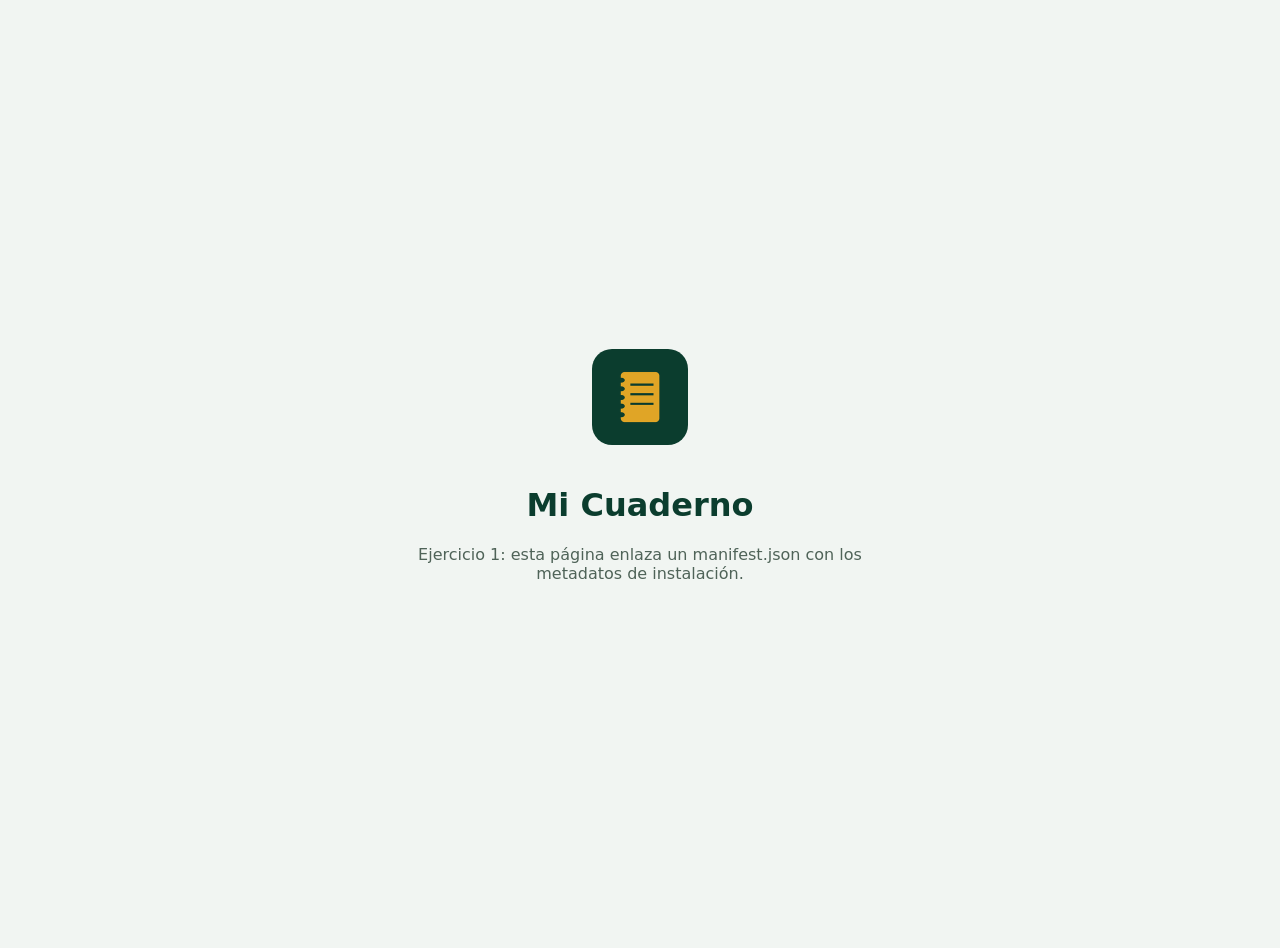
<file: ejercicio-1-manifest/index.html>
<!DOCTYPE html>
<html lang="es">
<head>
  <meta charset="UTF-8">
  <meta name="viewport" content="width=device-width, initial-scale=1">
  <title>Mi Cuaderno</title>
  <meta name="theme-color" content="#0B3D2E">
  <!-- Enlace al Web App Manifest -->
  <link rel="manifest" href="manifest.json">
  <link rel="icon" href="icons/icon-192.png">
  <link rel="apple-touch-icon" href="icons/icon-192.png">
  <style>
    body { margin: 0; min-height: 100dvh; display: grid; place-items: center; padding: 24px;
           font-family: system-ui, sans-serif; background: #F1F5F2; color: #0B3D2E; text-align: center; }
    img { width: 96px; height: 96px; border-radius: 20px; margin-bottom: 16px; }
    p { max-width: 44ch; color: #4F6358; }
  </style>
</head>
<body>
  <main>
    <img src="icons/icon-192.png" alt="Icono de Mi Cuaderno">
    <h1>Mi Cuaderno</h1>
    <p>Ejercicio 1: esta página enlaza un manifest.json con los metadatos de instalación.</p>
  </main>
</body>
</html>
</file>
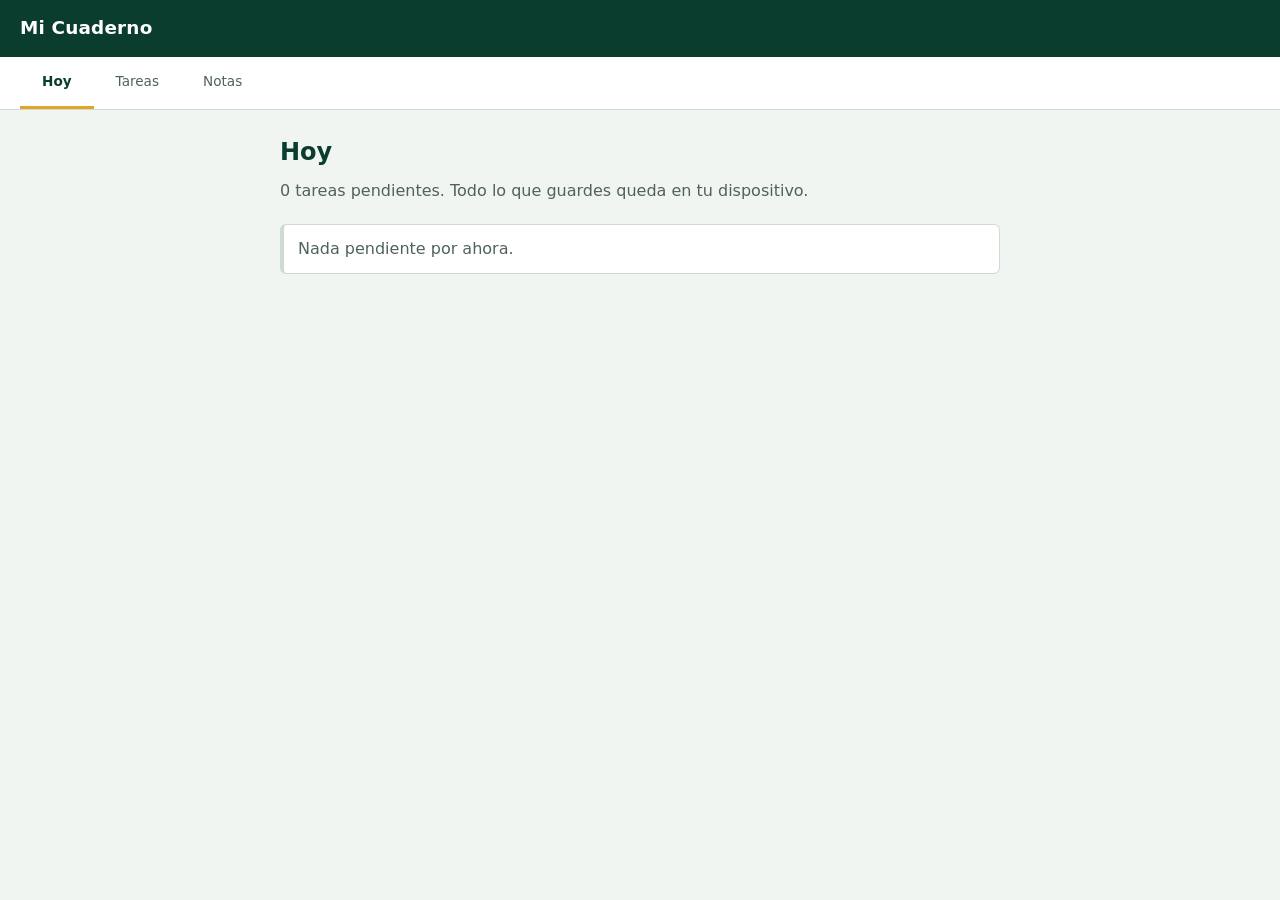
<file: ejercicio-2-app-shell/index.html>
<!DOCTYPE html>
<html lang="es">
<head>
  <meta charset="UTF-8">
  <meta name="viewport" content="width=device-width, initial-scale=1, viewport-fit=cover">
  <title>App Shell · Mi Cuaderno</title>
  <meta name="description" content="Tareas y notas de estudio que funcionan sin conexión.">
  <meta name="theme-color" content="#0B3D2E">
  <link rel="manifest" href="manifest.json">
  <link rel="icon" href="icons/icon-192.png">
  <link rel="apple-touch-icon" href="icons/icon-192.png">
  <link rel="stylesheet" href="css/styles.css">
</head>
<body>
  <header class="app-header">
    <h1>Mi Cuaderno</h1>
    
  </header>

  <nav class="app-nav" aria-label="Navegación principal">
    <button data-view="hoy" aria-current="page">Hoy</button>
    <button data-view="tareas">Tareas</button>
    <button data-view="notas">Notas</button>
  </nav>

  <main class="app-main">
    <section class="view" id="view-hoy">
      <h2>Hoy</h2>
      <p><span id="pending-count">0</span> tareas pendientes. Todo lo que guardes queda en tu dispositivo.</p>
      <ul class="list" id="today-list"></ul>
      <button class="btn" id="btn-install" hidden>Instalar aplicación</button>
    </section>
    <section class="view" id="view-tareas" hidden>
      <h2>Tareas</h2>
      <form class="form" id="task-form">
        <input id="task-input" type="text" placeholder="Nueva tarea" aria-label="Nueva tarea" required maxlength="120">
        <button class="btn" type="submit">Agregar tarea</button>
      </form>
      <ul class="list" id="task-list"></ul>
    </section>
    <section class="view" id="view-notas" hidden>
      <h2>Notas</h2>
      <form class="form" id="note-form">
        <textarea id="note-input" placeholder="Escribe un apunte" aria-label="Nueva nota" required maxlength="500"></textarea>
        <button class="btn" type="submit">Guardar nota</button>
      </form>
      <ul class="list" id="note-list"></ul>
    </section>
  </main>

  <script src="js/app.js"></script>
</body>
</html>
</file>
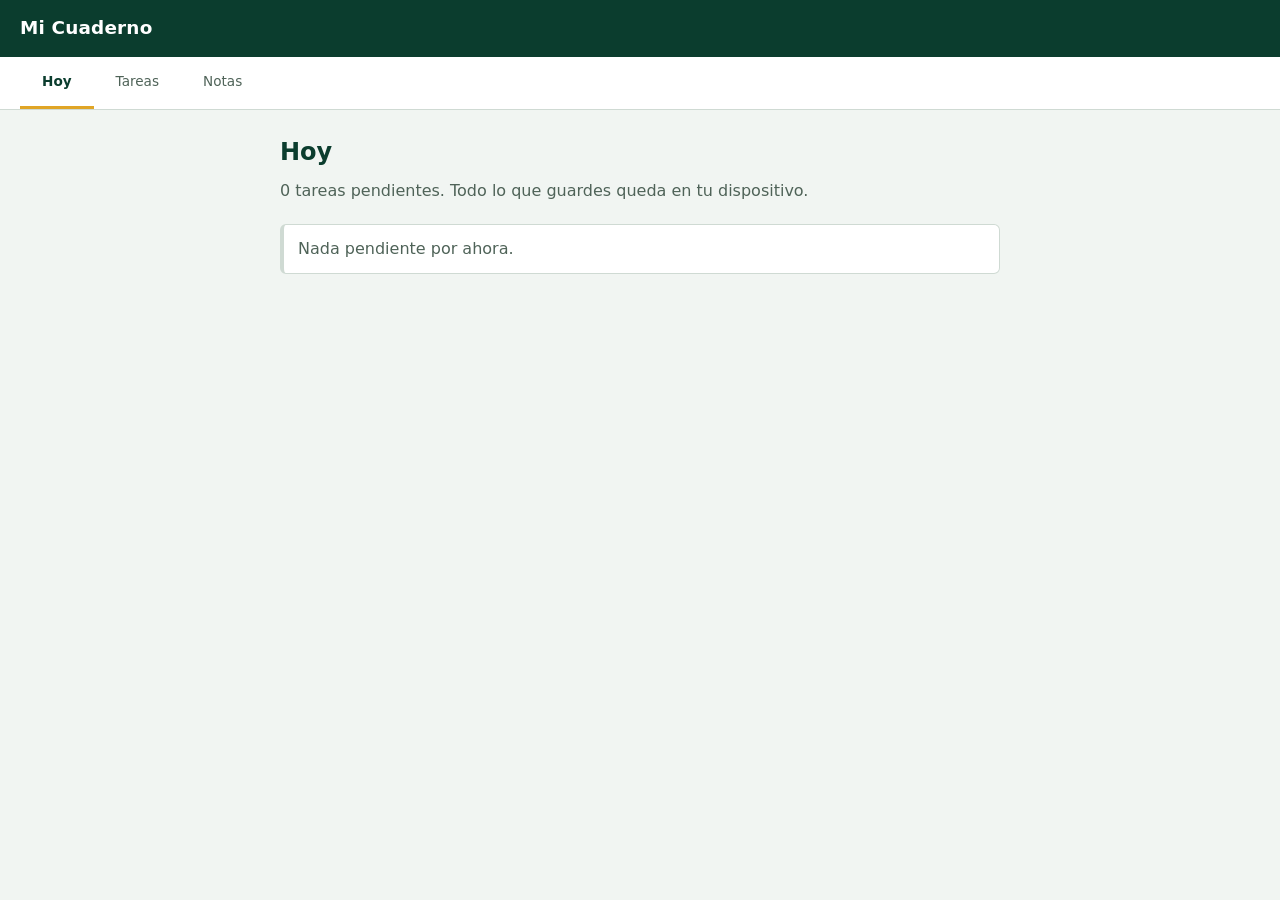
<file: ejercicio-3-service-worker/index.html>
<!DOCTYPE html>
<html lang="es">
<head>
  <meta charset="UTF-8">
  <meta name="viewport" content="width=device-width, initial-scale=1, viewport-fit=cover">
  <title>Service Worker · Mi Cuaderno</title>
  <meta name="description" content="Tareas y notas de estudio que funcionan sin conexión.">
  <meta name="theme-color" content="#0B3D2E">
  <link rel="manifest" href="manifest.json">
  <link rel="icon" href="icons/icon-192.png">
  <link rel="apple-touch-icon" href="icons/icon-192.png">
  <link rel="stylesheet" href="css/styles.css">
</head>
<body>
  <header class="app-header">
    <h1>Mi Cuaderno</h1>
    
  </header>

  <nav class="app-nav" aria-label="Navegación principal">
    <button data-view="hoy" aria-current="page">Hoy</button>
    <button data-view="tareas">Tareas</button>
    <button data-view="notas">Notas</button>
  </nav>

  <main class="app-main">
    <section class="view" id="view-hoy">
      <h2>Hoy</h2>
      <p><span id="pending-count">0</span> tareas pendientes. Todo lo que guardes queda en tu dispositivo.</p>
      <ul class="list" id="today-list"></ul>
      <button class="btn" id="btn-install" hidden>Instalar aplicación</button>
    </section>
    <section class="view" id="view-tareas" hidden>
      <h2>Tareas</h2>
      <form class="form" id="task-form">
        <input id="task-input" type="text" placeholder="Nueva tarea" aria-label="Nueva tarea" required maxlength="120">
        <button class="btn" type="submit">Agregar tarea</button>
      </form>
      <ul class="list" id="task-list"></ul>
    </section>
    <section class="view" id="view-notas" hidden>
      <h2>Notas</h2>
      <form class="form" id="note-form">
        <textarea id="note-input" placeholder="Escribe un apunte" aria-label="Nueva nota" required maxlength="500"></textarea>
        <button class="btn" type="submit">Guardar nota</button>
      </form>
      <ul class="list" id="note-list"></ul>
    </section>
  </main>

  <script src="js/app.js"></script>
</body>
</html>
</file>
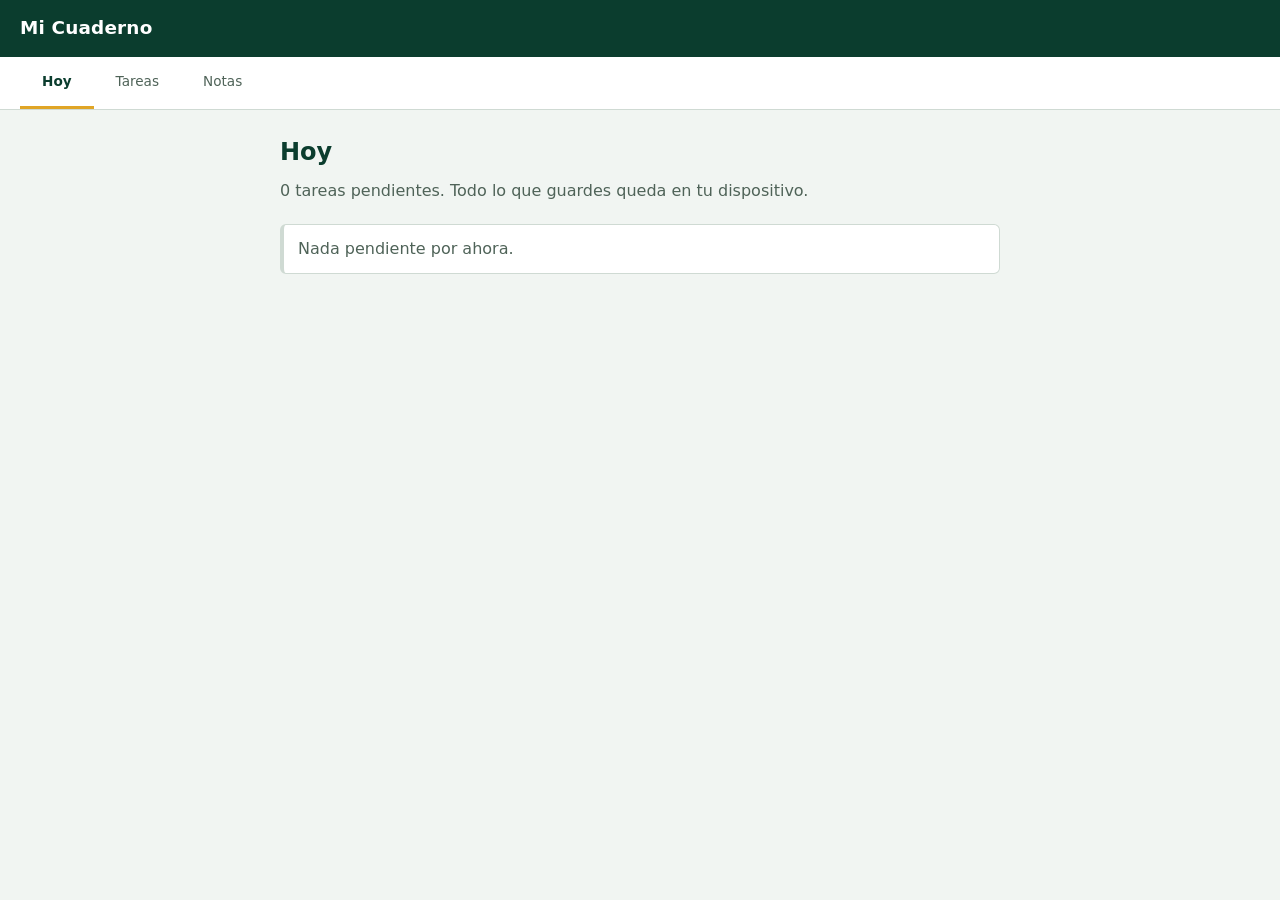
<file: ejercicio-4-cache-first/index.html>
<!DOCTYPE html>
<html lang="es">
<head>
  <meta charset="UTF-8">
  <meta name="viewport" content="width=device-width, initial-scale=1, viewport-fit=cover">
  <title>Cache-First · Mi Cuaderno</title>
  <meta name="description" content="Tareas y notas de estudio que funcionan sin conexión.">
  <meta name="theme-color" content="#0B3D2E">
  <link rel="manifest" href="manifest.json">
  <link rel="icon" href="icons/icon-192.png">
  <link rel="apple-touch-icon" href="icons/icon-192.png">
  <link rel="stylesheet" href="css/styles.css">
</head>
<body>
  <header class="app-header">
    <h1>Mi Cuaderno</h1>
    
  </header>

  <nav class="app-nav" aria-label="Navegación principal">
    <button data-view="hoy" aria-current="page">Hoy</button>
    <button data-view="tareas">Tareas</button>
    <button data-view="notas">Notas</button>
  </nav>

  <main class="app-main">
    <section class="view" id="view-hoy">
      <h2>Hoy</h2>
      <p><span id="pending-count">0</span> tareas pendientes. Todo lo que guardes queda en tu dispositivo.</p>
      <ul class="list" id="today-list"></ul>
      <button class="btn" id="btn-install" hidden>Instalar aplicación</button>
    </section>
    <section class="view" id="view-tareas" hidden>
      <h2>Tareas</h2>
      <form class="form" id="task-form">
        <input id="task-input" type="text" placeholder="Nueva tarea" aria-label="Nueva tarea" required maxlength="120">
        <button class="btn" type="submit">Agregar tarea</button>
      </form>
      <ul class="list" id="task-list"></ul>
    </section>
    <section class="view" id="view-notas" hidden>
      <h2>Notas</h2>
      <form class="form" id="note-form">
        <textarea id="note-input" placeholder="Escribe un apunte" aria-label="Nueva nota" required maxlength="500"></textarea>
        <button class="btn" type="submit">Guardar nota</button>
      </form>
      <ul class="list" id="note-list"></ul>
    </section>
  </main>

  <script src="js/app.js"></script>
</body>
</html>
</file>
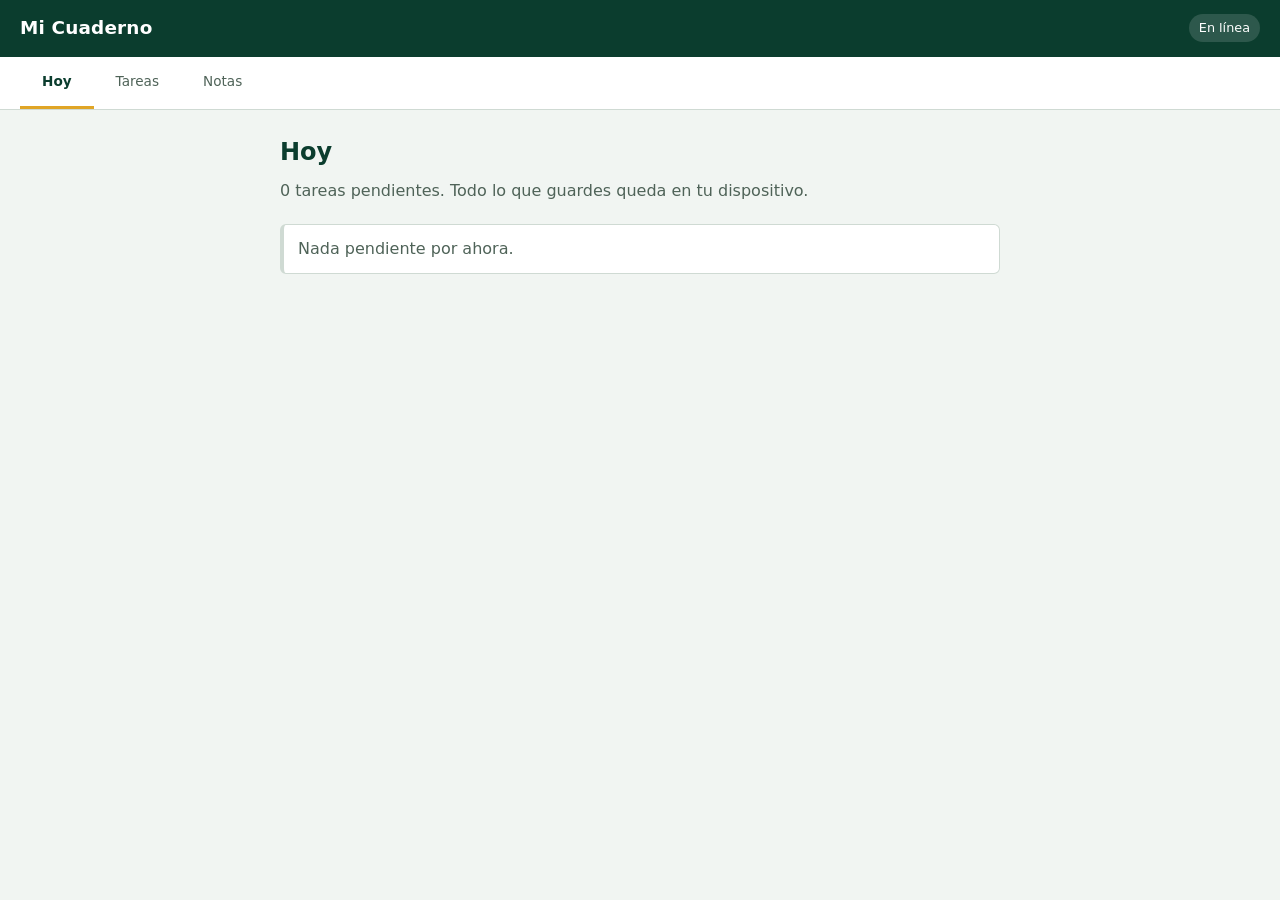
<file: ejercicio-5-offline/index.html>
<!DOCTYPE html>
<html lang="es">
<head>
  <meta charset="UTF-8">
  <meta name="viewport" content="width=device-width, initial-scale=1, viewport-fit=cover">
  <title>Modo offline · Mi Cuaderno</title>
  <meta name="description" content="Tareas y notas de estudio que funcionan sin conexión.">
  <meta name="theme-color" content="#0B3D2E">
  <link rel="manifest" href="manifest.json">
  <link rel="icon" href="icons/icon-192.png">
  <link rel="apple-touch-icon" href="icons/icon-192.png">
  <link rel="stylesheet" href="css/styles.css">
</head>
<body>
  <header class="app-header">
    <h1>Mi Cuaderno</h1>
    <span class="status" id="status" data-online="true">En línea</span>
  </header>

  <nav class="app-nav" aria-label="Navegación principal">
    <button data-view="hoy" aria-current="page">Hoy</button>
    <button data-view="tareas">Tareas</button>
    <button data-view="notas">Notas</button>
  </nav>

  <main class="app-main">
    <section class="view" id="view-hoy">
      <h2>Hoy</h2>
      <p><span id="pending-count">0</span> tareas pendientes. Todo lo que guardes queda en tu dispositivo.</p>
      <ul class="list" id="today-list"></ul>
      <button class="btn" id="btn-install" hidden>Instalar aplicación</button>
    </section>
    <section class="view" id="view-tareas" hidden>
      <h2>Tareas</h2>
      <form class="form" id="task-form">
        <input id="task-input" type="text" placeholder="Nueva tarea" aria-label="Nueva tarea" required maxlength="120">
        <button class="btn" type="submit">Agregar tarea</button>
      </form>
      <ul class="list" id="task-list"></ul>
    </section>
    <section class="view" id="view-notas" hidden>
      <h2>Notas</h2>
      <form class="form" id="note-form">
        <textarea id="note-input" placeholder="Escribe un apunte" aria-label="Nueva nota" required maxlength="500"></textarea>
        <button class="btn" type="submit">Guardar nota</button>
      </form>
      <ul class="list" id="note-list"></ul>
    </section>
  </main>

  <script src="js/app.js"></script>
</body>
</html>
</file>
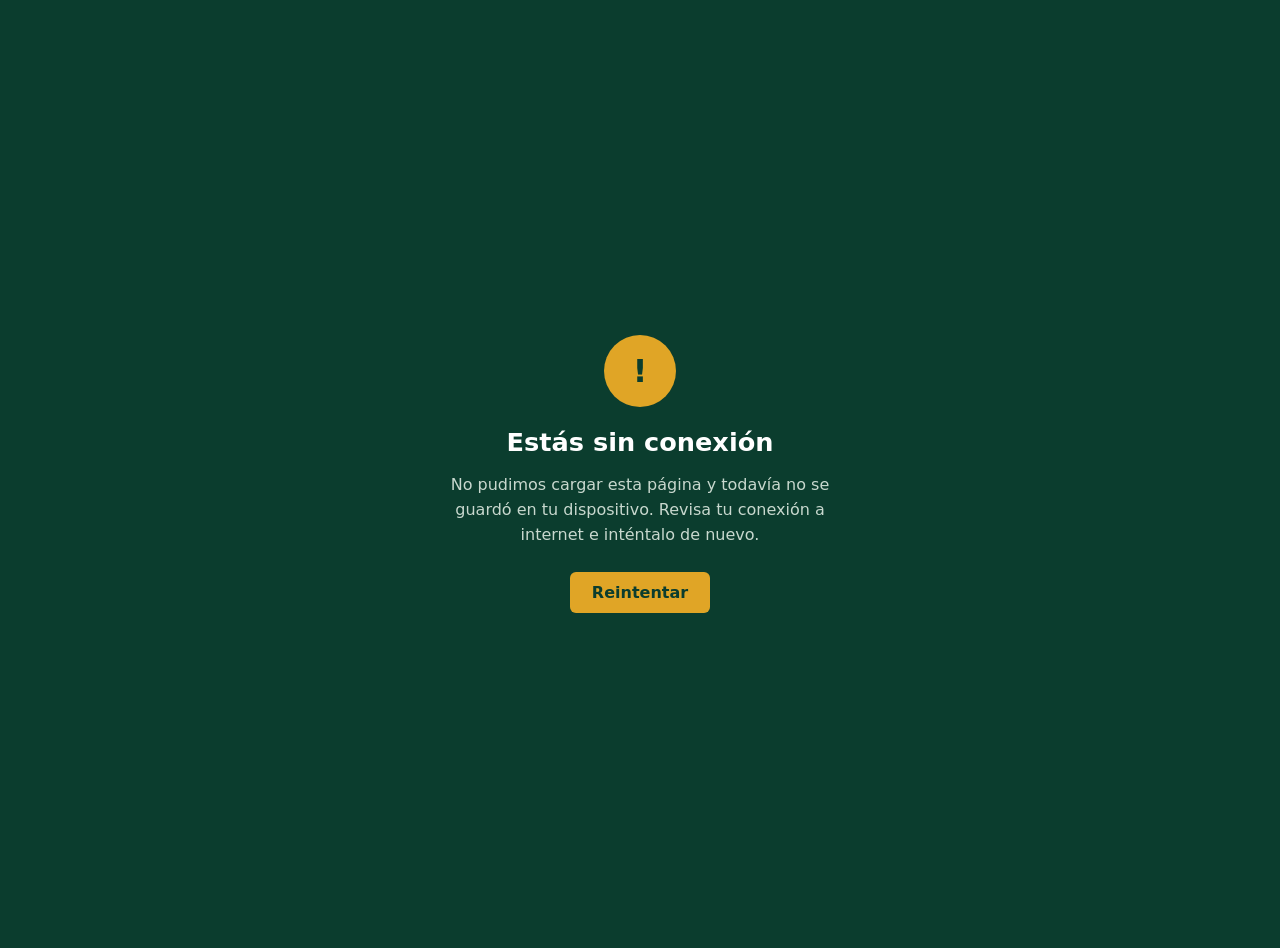
<file: ejercicio-5-offline/offline.html>
<!DOCTYPE html>
<html lang="es">
<head>
  <meta charset="UTF-8">
  <meta name="viewport" content="width=device-width, initial-scale=1">
  <title>Sin conexión · Mi Cuaderno</title>
  <meta name="theme-color" content="#0B3D2E">
  <style>
    body { margin: 0; min-height: 100dvh; display: grid; place-items: center; padding: 24px;
           font-family: system-ui, -apple-system, "Segoe UI", Roboto, sans-serif;
           background: #0B3D2E; color: #fff; text-align: center; }
    main { max-width: 420px; }
    .icon { width: 72px; height: 72px; margin: 0 auto 20px; border-radius: 50%;
            background: #E0A526; color: #0B3D2E; display: grid; place-items: center; font-size: 2rem; font-weight: 700; }
    h1 { font-size: 1.6rem; margin-bottom: 8px; }
    p { color: #C8D8CE; line-height: 1.55; margin-bottom: 24px; }
    button { padding: 11px 22px; border: 0; border-radius: 6px; background: #E0A526; color: #0B3D2E;
             font: inherit; font-weight: 700; cursor: pointer; }
    button:focus-visible { outline: 3px solid #fff; outline-offset: 3px; }
  </style>
</head>
<body>
  <main>
    <div class="icon" aria-hidden="true">!</div>
    <h1>Estás sin conexión</h1>
    <p>No pudimos cargar esta página y todavía no se guardó en tu dispositivo. Revisa tu conexión a internet e inténtalo de nuevo.</p>
    <button onclick="location.reload()">Reintentar</button>
  </main>
</body>
</html>
</file>
<file: ejercicio-2-app-shell/css/styles.css>
:root {
  --ink: #0B3D2E;
  --paper: #F1F5F2;
  --surface: #FFFFFF;
  --accent: #E0A526;
  --muted: #4F6358;
  --line: #CFDAD3;
  --nav-h: 64px;
}
* { box-sizing: border-box; margin: 0; padding: 0; }
html, body { height: 100%; }
body {
  font-family: system-ui, -apple-system, "Segoe UI", Roboto, sans-serif;
  background: var(--paper);
  color: var(--ink);
  line-height: 1.55;
  display: flex;
  flex-direction: column;
  min-height: 100dvh;
}
.app-header {
  background: var(--ink);
  color: #fff;
  padding: calc(env(safe-area-inset-top, 0px) + 14px) 20px 14px;
  display: flex; align-items: center; justify-content: space-between; gap: 12px;
  position: sticky; top: 0; z-index: 10;
}
.app-header h1 { font-size: 1.15rem; font-weight: 700; letter-spacing: .01em; }
.status {
  font-size: .8rem; padding: 4px 10px; border-radius: 99px;
  background: rgba(255,255,255,.14);
}
.status[data-online="false"] { background: var(--accent); color: var(--ink); font-weight: 600; }
.app-nav {
  position: fixed; bottom: 0; left: 0; right: 0; height: calc(var(--nav-h) + env(safe-area-inset-bottom, 0px));
  padding-bottom: env(safe-area-inset-bottom, 0px);
  background: var(--surface); border-top: 1px solid var(--line);
  display: flex; z-index: 10;
}
.app-nav button {
  flex: 1; border: 0; background: none; font: inherit; font-size: .85rem;
  color: var(--muted); cursor: pointer; border-top: 3px solid transparent;
}
.app-nav button[aria-current="page"] { color: var(--ink); font-weight: 700; border-top-color: var(--accent); }
.app-nav button:focus-visible, .btn:focus-visible { outline: 3px solid var(--accent); outline-offset: -3px; }
.app-main {
  flex: 1; width: 100%; max-width: 760px; margin: 0 auto;
  padding: 24px 20px calc(var(--nav-h) + env(safe-area-inset-bottom, 0px) + 24px);
}
.view[hidden] { display: none; }
.view h2 { font-size: 1.5rem; margin-bottom: 8px; }
.view p { color: var(--muted); max-width: 60ch; }
.list { list-style: none; margin-top: 20px; display: grid; gap: 10px; }
.list li {
  background: var(--surface); border: 1px solid var(--line); border-left: 4px solid var(--accent);
  padding: 12px 14px; border-radius: 6px;
}
.btn {
  margin-top: 20px; padding: 10px 18px; border: 0; border-radius: 6px;
  background: var(--ink); color: #fff; font: inherit; font-weight: 600; cursor: pointer;
}
.btn[hidden] { display: none; }
.form { display: flex; gap: 8px; margin-top: 20px; }
.form input, .form textarea {
  flex: 1; padding: 10px 12px; border: 1px solid var(--line); border-radius: 6px;
  font: inherit; background: var(--surface); color: var(--ink);
}
.form textarea { resize: vertical; min-height: 76px; }
.form .btn { margin-top: 0; align-self: flex-start; }
.form input:focus-visible, .form textarea:focus-visible { outline: 3px solid var(--accent); outline-offset: 1px; }
.item { display: flex; align-items: center; gap: 10px; }
.item label { flex: 1; cursor: pointer; }
.item.done label { text-decoration: line-through; color: var(--muted); }
.del { border: 0; background: none; color: var(--muted); cursor: pointer; font-size: 1.2rem; padding: 4px 8px; }
.del:focus-visible { outline: 3px solid var(--accent); }
.empty { border-left-color: var(--line) !important; color: var(--muted); }
@media (min-width: 720px) {
  .app-nav { position: static; height: auto; border-top: 0; border-bottom: 1px solid var(--line); padding: 0 20px; }
  .app-nav button { flex: 0 0 auto; padding: 14px 22px; border-top: 0; border-bottom: 3px solid transparent; }
  .app-nav button[aria-current="page"] { border-bottom-color: var(--accent); }
  .app-main { padding-bottom: 40px; }
  body { flex-direction: column; }
}
@media (prefers-reduced-motion: reduce) { * { scroll-behavior: auto !important; transition: none !important; } }
</file>
<file: ejercicio-3-service-worker/css/styles.css>
:root {
  --ink: #0B3D2E;
  --paper: #F1F5F2;
  --surface: #FFFFFF;
  --accent: #E0A526;
  --muted: #4F6358;
  --line: #CFDAD3;
  --nav-h: 64px;
}
* { box-sizing: border-box; margin: 0; padding: 0; }
html, body { height: 100%; }
body {
  font-family: system-ui, -apple-system, "Segoe UI", Roboto, sans-serif;
  background: var(--paper);
  color: var(--ink);
  line-height: 1.55;
  display: flex;
  flex-direction: column;
  min-height: 100dvh;
}
.app-header {
  background: var(--ink);
  color: #fff;
  padding: calc(env(safe-area-inset-top, 0px) + 14px) 20px 14px;
  display: flex; align-items: center; justify-content: space-between; gap: 12px;
  position: sticky; top: 0; z-index: 10;
}
.app-header h1 { font-size: 1.15rem; font-weight: 700; letter-spacing: .01em; }
.status {
  font-size: .8rem; padding: 4px 10px; border-radius: 99px;
  background: rgba(255,255,255,.14);
}
.status[data-online="false"] { background: var(--accent); color: var(--ink); font-weight: 600; }
.app-nav {
  position: fixed; bottom: 0; left: 0; right: 0; height: calc(var(--nav-h) + env(safe-area-inset-bottom, 0px));
  padding-bottom: env(safe-area-inset-bottom, 0px);
  background: var(--surface); border-top: 1px solid var(--line);
  display: flex; z-index: 10;
}
.app-nav button {
  flex: 1; border: 0; background: none; font: inherit; font-size: .85rem;
  color: var(--muted); cursor: pointer; border-top: 3px solid transparent;
}
.app-nav button[aria-current="page"] { color: var(--ink); font-weight: 700; border-top-color: var(--accent); }
.app-nav button:focus-visible, .btn:focus-visible { outline: 3px solid var(--accent); outline-offset: -3px; }
.app-main {
  flex: 1; width: 100%; max-width: 760px; margin: 0 auto;
  padding: 24px 20px calc(var(--nav-h) + env(safe-area-inset-bottom, 0px) + 24px);
}
.view[hidden] { display: none; }
.view h2 { font-size: 1.5rem; margin-bottom: 8px; }
.view p { color: var(--muted); max-width: 60ch; }
.list { list-style: none; margin-top: 20px; display: grid; gap: 10px; }
.list li {
  background: var(--surface); border: 1px solid var(--line); border-left: 4px solid var(--accent);
  padding: 12px 14px; border-radius: 6px;
}
.btn {
  margin-top: 20px; padding: 10px 18px; border: 0; border-radius: 6px;
  background: var(--ink); color: #fff; font: inherit; font-weight: 600; cursor: pointer;
}
.btn[hidden] { display: none; }
.form { display: flex; gap: 8px; margin-top: 20px; }
.form input, .form textarea {
  flex: 1; padding: 10px 12px; border: 1px solid var(--line); border-radius: 6px;
  font: inherit; background: var(--surface); color: var(--ink);
}
.form textarea { resize: vertical; min-height: 76px; }
.form .btn { margin-top: 0; align-self: flex-start; }
.form input:focus-visible, .form textarea:focus-visible { outline: 3px solid var(--accent); outline-offset: 1px; }
.item { display: flex; align-items: center; gap: 10px; }
.item label { flex: 1; cursor: pointer; }
.item.done label { text-decoration: line-through; color: var(--muted); }
.del { border: 0; background: none; color: var(--muted); cursor: pointer; font-size: 1.2rem; padding: 4px 8px; }
.del:focus-visible { outline: 3px solid var(--accent); }
.empty { border-left-color: var(--line) !important; color: var(--muted); }
@media (min-width: 720px) {
  .app-nav { position: static; height: auto; border-top: 0; border-bottom: 1px solid var(--line); padding: 0 20px; }
  .app-nav button { flex: 0 0 auto; padding: 14px 22px; border-top: 0; border-bottom: 3px solid transparent; }
  .app-nav button[aria-current="page"] { border-bottom-color: var(--accent); }
  .app-main { padding-bottom: 40px; }
  body { flex-direction: column; }
}
@media (prefers-reduced-motion: reduce) { * { scroll-behavior: auto !important; transition: none !important; } }
</file>
<file: ejercicio-4-cache-first/css/styles.css>
:root {
  --ink: #0B3D2E;
  --paper: #F1F5F2;
  --surface: #FFFFFF;
  --accent: #E0A526;
  --muted: #4F6358;
  --line: #CFDAD3;
  --nav-h: 64px;
}
* { box-sizing: border-box; margin: 0; padding: 0; }
html, body { height: 100%; }
body {
  font-family: system-ui, -apple-system, "Segoe UI", Roboto, sans-serif;
  background: var(--paper);
  color: var(--ink);
  line-height: 1.55;
  display: flex;
  flex-direction: column;
  min-height: 100dvh;
}
.app-header {
  background: var(--ink);
  color: #fff;
  padding: calc(env(safe-area-inset-top, 0px) + 14px) 20px 14px;
  display: flex; align-items: center; justify-content: space-between; gap: 12px;
  position: sticky; top: 0; z-index: 10;
}
.app-header h1 { font-size: 1.15rem; font-weight: 700; letter-spacing: .01em; }
.status {
  font-size: .8rem; padding: 4px 10px; border-radius: 99px;
  background: rgba(255,255,255,.14);
}
.status[data-online="false"] { background: var(--accent); color: var(--ink); font-weight: 600; }
.app-nav {
  position: fixed; bottom: 0; left: 0; right: 0; height: calc(var(--nav-h) + env(safe-area-inset-bottom, 0px));
  padding-bottom: env(safe-area-inset-bottom, 0px);
  background: var(--surface); border-top: 1px solid var(--line);
  display: flex; z-index: 10;
}
.app-nav button {
  flex: 1; border: 0; background: none; font: inherit; font-size: .85rem;
  color: var(--muted); cursor: pointer; border-top: 3px solid transparent;
}
.app-nav button[aria-current="page"] { color: var(--ink); font-weight: 700; border-top-color: var(--accent); }
.app-nav button:focus-visible, .btn:focus-visible { outline: 3px solid var(--accent); outline-offset: -3px; }
.app-main {
  flex: 1; width: 100%; max-width: 760px; margin: 0 auto;
  padding: 24px 20px calc(var(--nav-h) + env(safe-area-inset-bottom, 0px) + 24px);
}
.view[hidden] { display: none; }
.view h2 { font-size: 1.5rem; margin-bottom: 8px; }
.view p { color: var(--muted); max-width: 60ch; }
.list { list-style: none; margin-top: 20px; display: grid; gap: 10px; }
.list li {
  background: var(--surface); border: 1px solid var(--line); border-left: 4px solid var(--accent);
  padding: 12px 14px; border-radius: 6px;
}
.btn {
  margin-top: 20px; padding: 10px 18px; border: 0; border-radius: 6px;
  background: var(--ink); color: #fff; font: inherit; font-weight: 600; cursor: pointer;
}
.btn[hidden] { display: none; }
.form { display: flex; gap: 8px; margin-top: 20px; }
.form input, .form textarea {
  flex: 1; padding: 10px 12px; border: 1px solid var(--line); border-radius: 6px;
  font: inherit; background: var(--surface); color: var(--ink);
}
.form textarea { resize: vertical; min-height: 76px; }
.form .btn { margin-top: 0; align-self: flex-start; }
.form input:focus-visible, .form textarea:focus-visible { outline: 3px solid var(--accent); outline-offset: 1px; }
.item { display: flex; align-items: center; gap: 10px; }
.item label { flex: 1; cursor: pointer; }
.item.done label { text-decoration: line-through; color: var(--muted); }
.del { border: 0; background: none; color: var(--muted); cursor: pointer; font-size: 1.2rem; padding: 4px 8px; }
.del:focus-visible { outline: 3px solid var(--accent); }
.empty { border-left-color: var(--line) !important; color: var(--muted); }
@media (min-width: 720px) {
  .app-nav { position: static; height: auto; border-top: 0; border-bottom: 1px solid var(--line); padding: 0 20px; }
  .app-nav button { flex: 0 0 auto; padding: 14px 22px; border-top: 0; border-bottom: 3px solid transparent; }
  .app-nav button[aria-current="page"] { border-bottom-color: var(--accent); }
  .app-main { padding-bottom: 40px; }
  body { flex-direction: column; }
}
@media (prefers-reduced-motion: reduce) { * { scroll-behavior: auto !important; transition: none !important; } }
</file>
<file: ejercicio-5-offline/css/styles.css>
:root {
  --ink: #0B3D2E;
  --paper: #F1F5F2;
  --surface: #FFFFFF;
  --accent: #E0A526;
  --muted: #4F6358;
  --line: #CFDAD3;
  --nav-h: 64px;
}
* { box-sizing: border-box; margin: 0; padding: 0; }
html, body { height: 100%; }
body {
  font-family: system-ui, -apple-system, "Segoe UI", Roboto, sans-serif;
  background: var(--paper);
  color: var(--ink);
  line-height: 1.55;
  display: flex;
  flex-direction: column;
  min-height: 100dvh;
}
.app-header {
  background: var(--ink);
  color: #fff;
  padding: calc(env(safe-area-inset-top, 0px) + 14px) 20px 14px;
  display: flex; align-items: center; justify-content: space-between; gap: 12px;
  position: sticky; top: 0; z-index: 10;
}
.app-header h1 { font-size: 1.15rem; font-weight: 700; letter-spacing: .01em; }
.status {
  font-size: .8rem; padding: 4px 10px; border-radius: 99px;
  background: rgba(255,255,255,.14);
}
.status[data-online="false"] { background: var(--accent); color: var(--ink); font-weight: 600; }
.app-nav {
  position: fixed; bottom: 0; left: 0; right: 0; height: calc(var(--nav-h) + env(safe-area-inset-bottom, 0px));
  padding-bottom: env(safe-area-inset-bottom, 0px);
  background: var(--surface); border-top: 1px solid var(--line);
  display: flex; z-index: 10;
}
.app-nav button {
  flex: 1; border: 0; background: none; font: inherit; font-size: .85rem;
  color: var(--muted); cursor: pointer; border-top: 3px solid transparent;
}
.app-nav button[aria-current="page"] { color: var(--ink); font-weight: 700; border-top-color: var(--accent); }
.app-nav button:focus-visible, .btn:focus-visible { outline: 3px solid var(--accent); outline-offset: -3px; }
.app-main {
  flex: 1; width: 100%; max-width: 760px; margin: 0 auto;
  padding: 24px 20px calc(var(--nav-h) + env(safe-area-inset-bottom, 0px) + 24px);
}
.view[hidden] { display: none; }
.view h2 { font-size: 1.5rem; margin-bottom: 8px; }
.view p { color: var(--muted); max-width: 60ch; }
.list { list-style: none; margin-top: 20px; display: grid; gap: 10px; }
.list li {
  background: var(--surface); border: 1px solid var(--line); border-left: 4px solid var(--accent);
  padding: 12px 14px; border-radius: 6px;
}
.btn {
  margin-top: 20px; padding: 10px 18px; border: 0; border-radius: 6px;
  background: var(--ink); color: #fff; font: inherit; font-weight: 600; cursor: pointer;
}
.btn[hidden] { display: none; }
.form { display: flex; gap: 8px; margin-top: 20px; }
.form input, .form textarea {
  flex: 1; padding: 10px 12px; border: 1px solid var(--line); border-radius: 6px;
  font: inherit; background: var(--surface); color: var(--ink);
}
.form textarea { resize: vertical; min-height: 76px; }
.form .btn { margin-top: 0; align-self: flex-start; }
.form input:focus-visible, .form textarea:focus-visible { outline: 3px solid var(--accent); outline-offset: 1px; }
.item { display: flex; align-items: center; gap: 10px; }
.item label { flex: 1; cursor: pointer; }
.item.done label { text-decoration: line-through; color: var(--muted); }
.del { border: 0; background: none; color: var(--muted); cursor: pointer; font-size: 1.2rem; padding: 4px 8px; }
.del:focus-visible { outline: 3px solid var(--accent); }
.empty { border-left-color: var(--line) !important; color: var(--muted); }
@media (min-width: 720px) {
  .app-nav { position: static; height: auto; border-top: 0; border-bottom: 1px solid var(--line); padding: 0 20px; }
  .app-nav button { flex: 0 0 auto; padding: 14px 22px; border-top: 0; border-bottom: 3px solid transparent; }
  .app-nav button[aria-current="page"] { border-bottom-color: var(--accent); }
  .app-main { padding-bottom: 40px; }
  body { flex-direction: column; }
}
@media (prefers-reduced-motion: reduce) { * { scroll-behavior: auto !important; transition: none !important; } }
</file>
